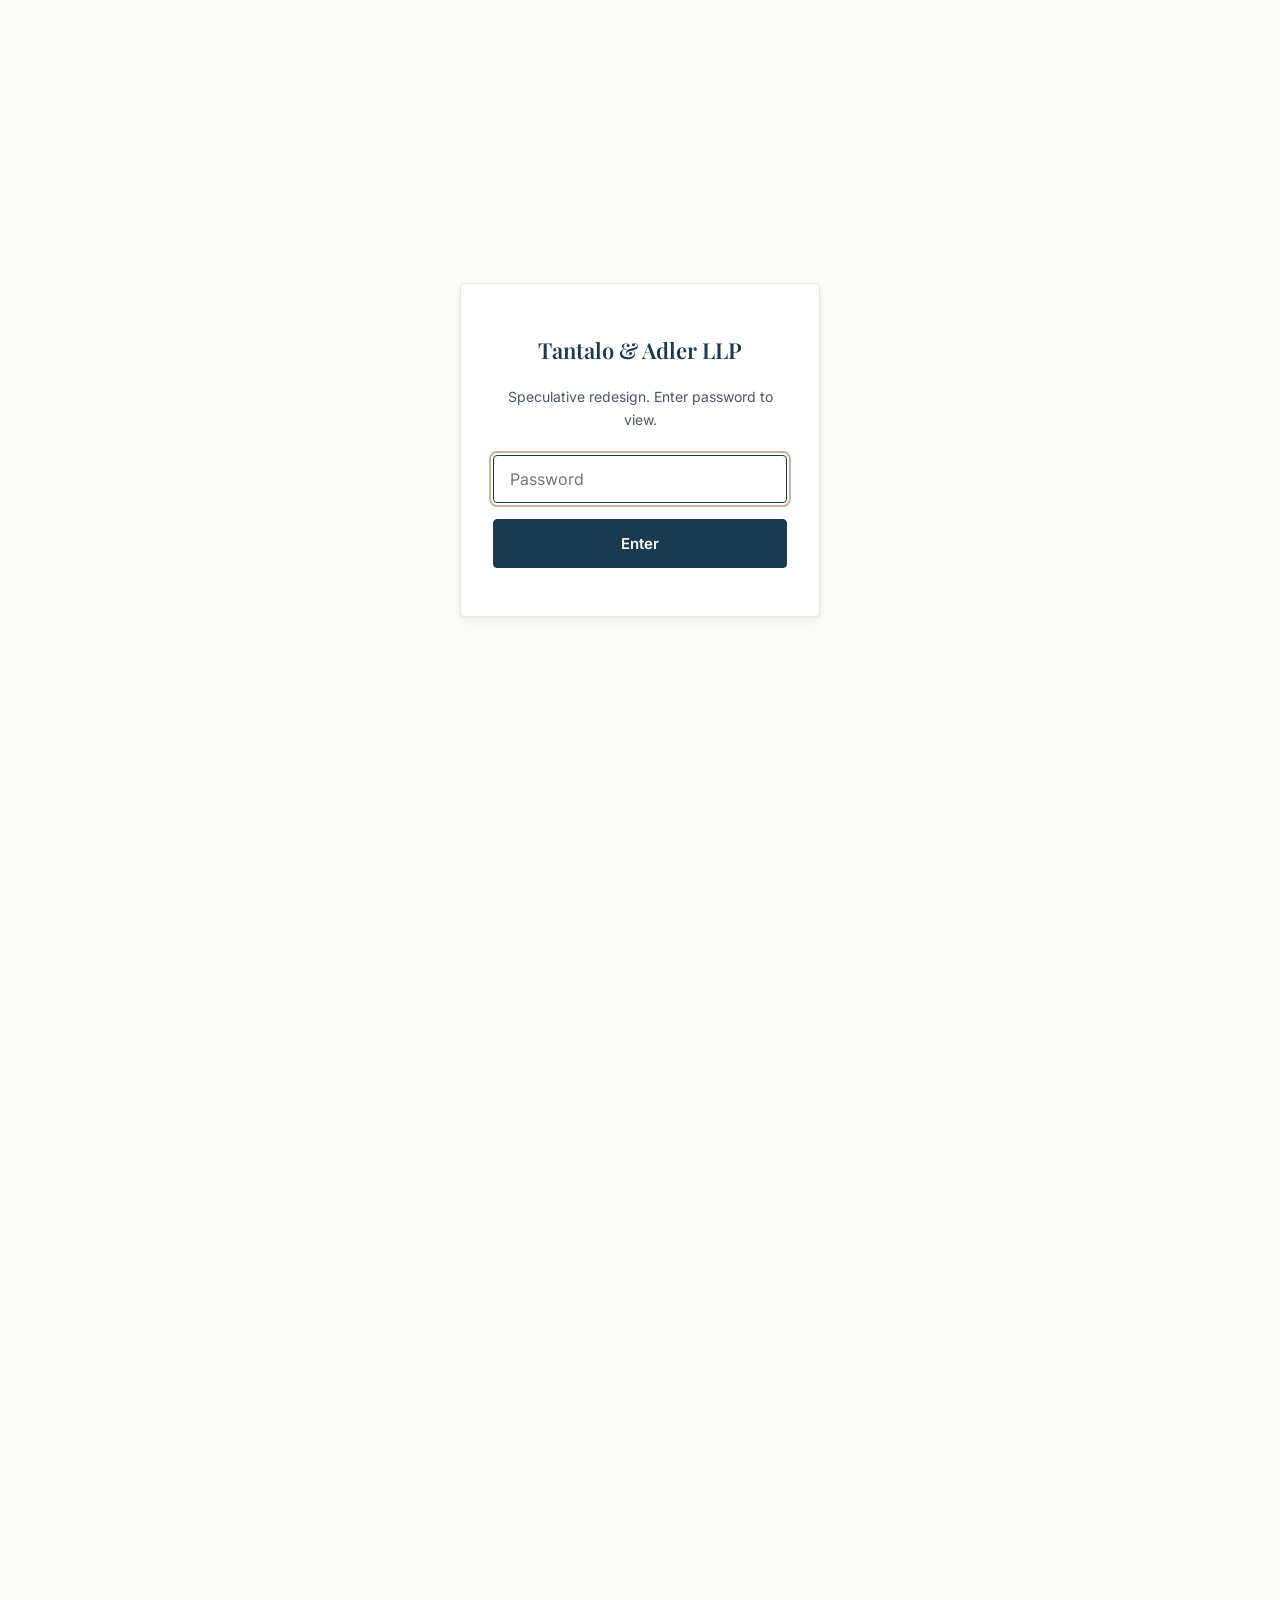
<file: website/index.html>
<!DOCTYPE html>
<html lang="en">
<head>
<meta charset="UTF-8" />
<meta name="viewport" content="width=device-width, initial-scale=1.0" />
<meta name="robots" content="noindex, nofollow" />
<title>Tantalo &amp; Adler LLP · Century City Litigation and Entertainment Counsel</title>
<meta name="description" content="Tantalo & Adler LLP is a Century City boutique handling complex commercial litigation and entertainment matters." />
<link rel="preconnect" href="https://fonts.googleapis.com">
<link rel="preconnect" href="https://fonts.gstatic.com" crossorigin>
<link href="https://fonts.googleapis.com/css2?family=Playfair+Display:wght@600&family=Inter:wght@400;500;600&display=swap" rel="stylesheet">
<link rel="stylesheet" href="style.css">
</head>
<body>

<header class="site-nav">
  <div class="nav-inner">
    <a class="nav-wordmark" href="#top">Tantalo &amp; Adler LLP</a>
    <nav class="nav-links" id="nav-links">
      <a href="#practice">Practice Areas</a>
      <a href="#attorneys">Attorneys</a>
      <a href="#firm">The Firm</a>
      <a href="#contact">Contact</a>
    </nav>
    <div class="nav-phone">
      <a href="tel:+13107348695">310.734.8695</a>
      <button class="nav-toggle" aria-label="Toggle navigation" aria-expanded="false" aria-controls="nav-links">
        <svg width="22" height="22" viewBox="0 0 22 22" fill="none" xmlns="http://www.w3.org/2000/svg">
          <path d="M2 5H20M2 11H20M2 17H20" stroke="currentColor" stroke-width="1.5" stroke-linecap="round"/>
        </svg>
      </button>
    </div>
  </div>
</header>

<main id="top">

  <section class="hero">
    <div class="hero-inner">
      <span class="eyebrow">LOS ANGELES &middot; FORMED 2006</span>
      <h1>Large-firm litigation. Boutique&nbsp;economics.</h1>
      <p class="hero-subhead reveal">A Century City boutique handling complex commercial and entertainment disputes for clients from individual entrepreneurs to the Fortune 500.</p>
      <div class="hero-cta-row">
        <a href="#contact" class="btn btn-primary">Contact the firm</a>
        <a href="tel:+13107348695" class="hero-phone">310.734.8695</a>
      </div>
    </div>
  </section>

  <section class="section" id="practice">
    <div class="container">
      <div class="section-header reveal">
        <h2>Practice Areas</h2>
      </div>
      <div class="practice-grid">
        <article class="practice-card reveal">
          <h3>Complex Business Disputes</h3>
          <p>Extensive experience representing clients across the many facets of complex business disputes, before mediators and arbitrators and in state and federal courts. Deep familiarity with the substantive law that governs them: contracts, intellectual property, securities, employment, and consumer class actions.</p>
        </article>
        <article class="practice-card reveal" style="transition-delay: 80ms;">
          <h3>Media &amp; Entertainment</h3>
          <p>We have represented film and television studios, production companies, and talent agencies in copyright infringement, idea theft, profit participation, contract, fraud, antitrust, unfair competition, defamation, right of privacy, right of publicity, and First Amendment matters. Beyond litigation, we are consulted on production issues across media and negotiate and draft the related agreements.</p>
        </article>
        <article class="practice-card reveal" style="transition-delay: 160ms;">
          <h3>Intellectual Property</h3>
          <p>Patent, trademark, copyright, and trade secret matters in state and federal courts, before the United States Patent and Trademark Office, and before the Trademark Trial and Appeal Board. We also advise outside of litigation and have significant experience negotiating, drafting, and reviewing agreements that license or transfer intellectual property rights.</p>
        </article>
        <article class="practice-card reveal" style="transition-delay: 240ms;">
          <h3>Legal Malpractice Defense</h3>
          <p>We have been engaged by many of the most prominent and profitable law firms in the world, including 5 of the top 25 firms in American Lawyer Media's AM Law 100&reg;. That work has covered malpractice defense, defense of fraud and breach of fiduciary duty claims, and complex law firm withdrawals and disqualification proceedings.</p>
        </article>
        <article class="practice-card reveal" style="transition-delay: 320ms;">
          <h3>Appellate Litigation</h3>
          <p>Appellate proceedings in state and federal court, with broad experience across appellate procedure: traditional post-judgment appeals, expedited post-injunction appeals, and writ proceedings.</p>
        </article>
        <article class="practice-card reveal" style="transition-delay: 400ms;">
          <h3>Corporate Transactions</h3>
          <p>Tantalo &amp; Adler is primarily a litigation and entertainment boutique, but our attorneys handle a range of traditional corporate transactional work: entity formation and maintenance, contract negotiation and review, and non-securities-based transactions.</p>
        </article>
      </div>
    </div>
  </section>

  <section class="section section-cream" id="attorneys">
    <div class="container">
      <div class="section-header reveal">
        <h2>Attorneys</h2>
      </div>
      <div class="attorneys-grid">
        <article class="attorney-card reveal">
          <div class="attorney-portrait">
            <img src="images/joel-hd.png" width="1254" height="1254" alt="Joel M. Tantalo" />
          </div>
          <div class="attorney-body">
            <h3>Joel M. Tantalo</h3>
            <p class="attorney-role">Complex commercial litigation and entertainment</p>
            <p class="attorney-summary">Georgetown Law, J.D. cum laude. Admitted in California and New York.</p>
            <p class="attorney-contact">Direct 310.734.8693 &middot; <a href="mailto:jtantalo@ta-llp.com">jtantalo@ta-llp.com</a></p>
            <div class="attorney-links">
              <a class="link-underline" href="attorney-joel-tantalo.html">Full bio &rarr;</a>
              <a class="link-underline" href="https://www.linkedin.com/in/joeltantalo/" target="_blank" rel="noopener">LinkedIn</a>
            </div>
          </div>
        </article>
        <article class="attorney-card reveal" style="transition-delay: 80ms;">
          <div class="attorney-portrait">
            <img src="images/michael-hd.png" width="1254" height="1254" alt="Michael S. Adler" />
          </div>
          <div class="attorney-body">
            <h3>Michael S. Adler</h3>
            <p class="attorney-role">Complex commercial litigation, intellectual property, and appellate</p>
            <p class="attorney-summary">Yale Law School, J.D. Admitted in California and before the United States Supreme Court.</p>
            <p class="attorney-contact">Direct 310.734.8694 &middot; <a href="mailto:madler@ta-llp.com">madler@ta-llp.com</a></p>
            <div class="attorney-links">
              <a class="link-underline" href="attorney-michael-adler.html">Full bio &rarr;</a>
              <a class="link-underline" href="https://www.linkedin.com/in/michael-adler-bb26762/" target="_blank" rel="noopener">LinkedIn</a>
            </div>
          </div>
        </article>
      </div>
    </div>
  </section>

  <section class="section" id="firm">
    <div class="container">
      <div class="firm-split">
        <div class="firm-image-frame reveal">
          <img src="images/1801-building.png" width="1448" height="1086" alt="1801 Century Park East, the firm's Century City office" />
        </div>
        <div class="firm-text reveal">
          <h2>The Firm</h2>
          <p>Tantalo &amp; Adler represents clients across the full range of complex commercial litigation and entertainment matters. Our attorneys have been retained by individual entrepreneurs and Fortune 500 corporations alike in fraud, intellectual property, contract, unfair competition, employment, and securities disputes. We have represented film and television studios, producers, distributors, and talent agencies in nearly every facet of media and entertainment litigation, and we have defended some of the world's largest and most prominent law firms.</p>
          <p>We are a goal-oriented firm. Our objective is to apply our collective expertise, unique experience, and unrelenting energy to solve your problems and realize your goals, efficiently and cost-effectively. Success is determined through the eyes of our clients.</p>
          <p class="firm-press">The firm's opening was covered by the <em>Los Angeles Daily Journal</em> on October 16, 2006. <a class="link-underline" href="assets/Los_Angeles_Daily_Journal_Article__10_16_06.pdf" target="_blank" rel="noopener">Read the article (PDF)</a></p>
        </div>
      </div>
    </div>
  </section>

  <section class="section section-cream" id="contact">
    <div class="container">
      <div class="section-header reveal">
        <h2>Contact</h2>
      </div>
      <div class="contact-grid">
        <div class="reveal">
          <dl class="contact-block">
            <dt>Address</dt>
            <dd>Tantalo &amp; Adler LLP<br>1801 Century Park East, Suite 2400<br>Los Angeles, CA 90067</dd>
            <dt>Phone</dt>
            <dd><a class="link-underline" href="tel:+13107348695">Main 310.734.8695</a> &middot; Fax 310.734.8696</dd>
          </dl>

          <div class="contact-person">
            <h3>Joel M. Tantalo</h3>
            <div class="contact-person-lines">
              <a class="link-underline" href="tel:+13107348693">Direct 310.734.8693</a>
              <span>&middot;</span>
              <a class="link-underline" href="mailto:jtantalo@ta-llp.com">jtantalo@ta-llp.com</a>
              <span>&middot;</span>
              <a class="link-underline" href="assets/JoelTantalo.vcf" download>V-Card</a>
            </div>
          </div>
          <div class="contact-person">
            <h3>Michael S. Adler</h3>
            <div class="contact-person-lines">
              <a class="link-underline" href="tel:+13107348694">Direct 310.734.8694</a>
              <span>&middot;</span>
              <a class="link-underline" href="mailto:madler@ta-llp.com">madler@ta-llp.com</a>
              <span>&middot;</span>
              <a class="link-underline" href="assets/MichaelAdler.vcf" download>V-Card</a>
            </div>
          </div>
        </div>
        <div class="map-frame reveal" style="transition-delay: 80ms;">
          <iframe
            src="https://www.google.com/maps?q=1801+Century+Park+East,+Los+Angeles,+CA+90067&output=embed"
            loading="lazy"
            referrerpolicy="no-referrer-when-downgrade"
            title="Map of 1801 Century Park East, Los Angeles, CA 90067">
          </iframe>
        </div>
      </div>
    </div>
  </section>

</main>

<footer class="site-footer">
  <div class="footer-inner">
    <div class="footer-col">
      <div class="footer-wordmark">Tantalo &amp; Adler LLP</div>
      <p>1801 Century Park East, Suite 2400<br>Los Angeles, CA 90067</p>
    </div>
    <div class="footer-col">
      <h4>Contact</h4>
      <a href="tel:+13107348695">Main 310.734.8695</a>
      <p>Fax 310.734.8696</p>
      <a href="tel:+13107348693">Tantalo Direct 310.734.8693</a>
      <a href="mailto:jtantalo@ta-llp.com">jtantalo@ta-llp.com</a>
      <a href="tel:+13107348694">Adler Direct 310.734.8694</a>
      <a href="mailto:madler@ta-llp.com">madler@ta-llp.com</a>
    </div>
    <div class="footer-col">
      <h4>Firm</h4>
      <a href="#practice">Practice Areas</a>
      <a href="#attorneys">Attorneys</a>
      <a href="#firm">The Firm</a>
      <a href="#contact">Contact</a>
      <a href="disclaimer.html">Disclaimer</a>
    </div>
  </div>
  <div class="footer-disclaimer">
    <p>Transmission or receipt of information contained on this website does not create an attorney-client relationship. Accordingly, please do not send us any confidential information over the Internet (including via e-mail) without first obtaining the express written consent of one of our attorneys.</p>
  </div>
  <div class="footer-bottom">
    <span>&copy; 2006&ndash;2026 Tantalo &amp; Adler LLP. All rights reserved.</span>
    <a href="disclaimer.html">Disclaimer</a>
  </div>
</footer>

<script src="script.js"></script>
</body>
</html>
</file>
<file: website/style.css>
/* ============================================
   Tantalo & Adler LLP — Design Tokens
   ============================================ */
:root {
  /* Color: Primary */
  --navy: #1a3a52;
  --navy-hover: #143049;
  --navy-tint: #e8edf2;

  /* Color: Surface */
  --off-white: #fafaf7;
  --white: #ffffff;
  --cream: #f5f1e8;
  --border: #e8e4d9;

  /* Color: Accent */
  --taupe: #c9b398;
  --taupe-subtle: #e8dfd1;

  /* Color: Text */
  --charcoal: #2c2c2c;
  --slate: #4a5568;
  --muted-slate: #718096;

  /* Shadows */
  --shadow-card: rgba(26, 58, 82, 0.06) 0px 1px 3px, rgba(26, 58, 82, 0.04) 0px 4px 12px;
  --shadow-hover: rgba(26, 58, 82, 0.10) 0px 4px 16px;

  /* Type */
  --font-display: 'Playfair Display', Georgia, 'Times New Roman', serif;
  --font-body: 'Inter', -apple-system, BlinkMacSystemFont, 'Segoe UI', system-ui, sans-serif;

  /* Spacing scale */
  --sp-1: 4px;
  --sp-2: 8px;
  --sp-3: 12px;
  --sp-4: 16px;
  --sp-6: 24px;
  --sp-8: 32px;
  --sp-12: 48px;
  --sp-16: 64px;
  --sp-24: 96px;
  --sp-32: 128px;

  /* Motion */
  --ease-standard: cubic-bezier(0.4, 0.0, 0.2, 1);
  --ease-enter: cubic-bezier(0.0, 0.0, 0.2, 1);
  --dur-micro: 150ms;
  --dur-standard: 250ms;
  --dur-macro: 400ms;

  --radius: 4px;
}

*, *::before, *::after { box-sizing: border-box; }

html { scroll-behavior: smooth; }

body {
  margin: 0;
  background: var(--off-white);
  color: var(--charcoal);
  font-family: var(--font-body);
  font-size: 17px;
  line-height: 1.65;
  -webkit-font-smoothing: antialiased;
}

h1, h2, h3 {
  font-family: var(--font-display);
  font-weight: 600;
  color: var(--navy);
  margin: 0;
  text-wrap: balance;
}

p { margin: 0 0 var(--sp-4); }

a {
  color: var(--navy);
  text-decoration: none;
}

img { max-width: 100%; display: block; }

.reading-column {
  max-width: 720px;
}

.container {
  max-width: 1200px;
  margin: 0 auto;
  padding: 0 var(--sp-6);
}

/* ============================================
   Password Gate
   ============================================ */
body.gate-active { visibility: hidden; }

.gate-overlay {
  position: fixed;
  inset: 0;
  z-index: 1000;
  background: var(--off-white);
  display: flex;
  align-items: center;
  justify-content: center;
  visibility: visible;
}

.gate-modal {
  background: var(--white);
  border: 1px solid var(--border);
  border-radius: var(--radius);
  box-shadow: var(--shadow-card);
  padding: var(--sp-12) var(--sp-8);
  max-width: 360px;
  width: calc(100% - var(--sp-8));
  text-align: center;
}

.gate-wordmark {
  font-family: var(--font-display);
  font-weight: 600;
  font-size: 22px;
  color: var(--navy);
  margin-bottom: var(--sp-4);
}

.gate-copy {
  font-size: 14px;
  color: var(--slate);
  margin-bottom: var(--sp-6);
}

.gate-form {
  display: flex;
  flex-direction: column;
  gap: var(--sp-4);
}

.gate-input {
  height: 48px;
  padding: 12px 16px;
  border: 1px solid var(--border);
  border-radius: var(--radius);
  font-family: var(--font-body);
  font-size: 16px;
  background: var(--white);
  color: var(--charcoal);
  transition: border-color var(--dur-micro) var(--ease-standard);
}

.gate-input:focus {
  outline: 2px solid var(--taupe);
  outline-offset: 2px;
  border-color: var(--navy);
}

.gate-input.shake {
  animation: shake 200ms var(--ease-standard) 3;
}

@keyframes shake {
  0%, 100% { transform: translateX(0); }
  50% { transform: translateX(8px); }
}

/* ============================================
   Buttons
   ============================================ */
.btn {
  display: inline-flex;
  align-items: center;
  justify-content: center;
  gap: var(--sp-2);
  padding: 14px 28px;
  border-radius: var(--radius);
  font-family: var(--font-body);
  font-size: 15px;
  font-weight: 600;
  letter-spacing: 0.01em;
  cursor: pointer;
  transition: background-color var(--dur-micro) var(--ease-standard),
              transform var(--dur-micro) var(--ease-standard),
              box-shadow var(--dur-micro) var(--ease-standard),
              border-color var(--dur-micro) var(--ease-standard);
  border: 1px solid transparent;
}

.btn-primary {
  background: var(--navy);
  color: var(--white);
  border-color: var(--navy);
}

.btn-primary:hover {
  background: var(--navy-hover);
  border-color: var(--navy-hover);
  transform: translateY(-1px);
  box-shadow: var(--shadow-hover);
}

.btn-primary:active { transform: translateY(0); }

.btn-primary:focus-visible {
  outline: 2px solid var(--taupe);
  outline-offset: 2px;
}

.btn-secondary {
  background: transparent;
  color: var(--navy);
  border: 1px solid var(--navy);
}

.btn-secondary:hover {
  background: var(--navy-tint);
}

.btn-secondary:focus-visible {
  outline: 2px solid var(--taupe);
  outline-offset: 2px;
}

/* Inline / tertiary link with underline reveal */
.link-underline {
  position: relative;
  color: var(--navy);
  font-weight: 500;
  padding-bottom: 2px;
  border-bottom: 1px solid transparent;
  transition: border-color var(--dur-standard) var(--ease-standard);
}

.link-underline:hover {
  border-bottom-color: var(--taupe);
}

.link-underline:focus-visible {
  outline: 2px solid var(--taupe);
  outline-offset: 2px;
}

/* ============================================
   Navigation
   ============================================ */
.site-nav {
  position: sticky;
  top: 0;
  z-index: 100;
  background: var(--off-white);
  border-bottom: 1px solid var(--border);
  height: 72px;
  transition: box-shadow var(--dur-standard) var(--ease-standard);
}

.site-nav.scrolled {
  box-shadow: rgba(26, 58, 82, 0.04) 0px 1px 3px;
}

.nav-inner {
  max-width: 1200px;
  margin: 0 auto;
  padding: 0 var(--sp-6);
  height: 72px;
  display: flex;
  align-items: center;
  justify-content: space-between;
  gap: var(--sp-6);
}

.nav-wordmark {
  font-family: var(--font-display);
  font-weight: 600;
  font-size: 19px;
  color: var(--navy);
  white-space: nowrap;
  transition: color var(--dur-micro) var(--ease-standard);
}

.nav-wordmark:hover {
  color: var(--taupe);
}

.nav-wordmark:focus-visible {
  outline: 2px solid var(--taupe);
  outline-offset: 2px;
}

.nav-wordmark img { height: 32px; display: block; }

.nav-links {
  display: flex;
  align-items: center;
  gap: var(--sp-8);
  list-style: none;
  margin: 0;
  padding: 0;
}

.nav-links a {
  font-size: 15px;
  font-weight: 500;
  color: var(--charcoal);
  padding-bottom: 4px;
  border-bottom: 2px solid transparent;
  transition: border-color var(--dur-micro) var(--ease-standard), color var(--dur-micro) var(--ease-standard);
  white-space: nowrap;
}

.nav-links a:hover {
  border-bottom-color: var(--taupe);
}

.nav-links a:focus-visible {
  outline: 2px solid var(--taupe);
  outline-offset: 2px;
}

.nav-phone {
  display: flex;
  align-items: center;
  gap: var(--sp-8);
}

.nav-phone a {
  font-size: 15px;
  font-weight: 600;
  color: var(--navy);
  white-space: nowrap;
  transition: color var(--dur-micro) var(--ease-standard);
}

.nav-phone a:hover {
  color: var(--taupe);
}

.nav-phone a:focus-visible {
  outline: 2px solid var(--taupe);
  outline-offset: 2px;
}

.nav-toggle {
  display: none;
  background: none;
  border: none;
  cursor: pointer;
  padding: var(--sp-2);
  color: var(--navy);
  transition: color var(--dur-micro) var(--ease-standard);
}

.nav-toggle:hover {
  color: var(--taupe);
}

.nav-toggle:focus-visible {
  outline: 2px solid var(--taupe);
  outline-offset: 2px;
}

@media (max-width: 900px) {
  .nav-links {
    display: none;
    position: absolute;
    top: 72px;
    left: 0;
    right: 0;
    flex-direction: column;
    align-items: flex-start;
    background: var(--off-white);
    border-bottom: 1px solid var(--border);
    padding: var(--sp-4) var(--sp-6) var(--sp-6);
    gap: var(--sp-4);
  }
  .nav-links.is-open { display: flex; }
  .nav-toggle { display: block; }
}

/* ============================================
   Hero
   ============================================ */
.hero {
  position: relative;
  padding: var(--sp-24) 0 var(--sp-16);
  background:
    linear-gradient(135deg, rgba(26, 58, 82, 0.88) 0%, rgba(20, 48, 73, 0.80) 100%),
    url('images/hero-skyline.png') center 60% / cover no-repeat;
  overflow: hidden;
  min-height: 560px;
  display: flex;
  align-items: center;
}

.hero .eyebrow {
  color: rgba(255, 255, 255, 0.85);
}

.hero h1 {
  color: var(--white);
}

.hero .hero-subhead {
  color: rgba(255, 255, 255, 0.82);
}

.hero .hero-phone {
  color: var(--white);
}

.hero .btn-primary {
  background: var(--white);
  color: var(--navy);
  border-color: var(--white);
}

.hero .btn-primary:hover {
  background: var(--cream);
  border-color: var(--cream);
}

.hero-inner {
  max-width: 1200px;
  margin: 0 auto;
  padding: 0 var(--sp-6);
  position: relative;
  z-index: 1;
  max-width: 780px;
}

.eyebrow {
  display: inline-block;
  font-family: var(--font-body);
  font-size: 13px;
  font-weight: 600;
  letter-spacing: 0.08em;
  text-transform: uppercase;
  color: var(--navy);
  margin-bottom: var(--sp-4);
}

.hero h1 {
  font-size: 64px;
  line-height: 1.10;
  letter-spacing: -0.01em;
  margin-bottom: var(--sp-4);
}

.hero-subhead {
  font-size: 19px;
  line-height: 1.60;
  color: var(--slate);
  max-width: 640px;
  margin-bottom: var(--sp-8);
}

.hero-cta-row {
  display: flex;
  align-items: center;
  gap: var(--sp-8);
  flex-wrap: wrap;
}

.hero-phone {
  font-size: 17px;
  font-weight: 600;
  color: var(--navy);
  transition: color var(--dur-micro) var(--ease-standard);
}

.hero-phone:hover {
  color: var(--taupe);
}

.hero-phone:focus-visible {
  outline: 2px solid var(--taupe);
  outline-offset: 2px;
}

/* ============================================
   Section shell
   ============================================ */
.section {
  padding: var(--sp-24) 0;
}

.section-cream {
  background: var(--cream);
}

.section-header {
  margin-bottom: var(--sp-12);
}

.section-header h2 {
  font-size: 48px;
  line-height: 1.15;
  letter-spacing: -0.01em;
}

.section-header p {
  font-size: 19px;
  line-height: 1.60;
  color: var(--slate);
  max-width: 720px;
  margin-top: var(--sp-4);
}

/* ============================================
   Practice Areas — 3-card grid
   ============================================ */
.practice-grid {
  display: grid;
  grid-template-columns: repeat(3, 1fr);
  gap: var(--sp-8);
}

@media (max-width: 1024px) {
  .practice-grid { grid-template-columns: repeat(2, 1fr); }
}

@media (max-width: 640px) {
  .practice-grid { grid-template-columns: 1fr; }
}

.practice-card {
  background: var(--white);
  border: 1px solid var(--border);
  border-radius: var(--radius);
  box-shadow: var(--shadow-card);
  padding: var(--sp-8);
  transition: box-shadow var(--dur-micro) var(--ease-standard),
              border-color var(--dur-micro) var(--ease-standard),
              transform var(--dur-micro) var(--ease-standard);
}

.practice-card:hover {
  box-shadow: var(--shadow-hover);
  border-color: var(--taupe);
  transform: translateY(-1px);
}

.practice-card h3 {
  font-size: 24px;
  line-height: 1.25;
  margin-bottom: var(--sp-3);
}

.practice-card p {
  font-size: 17px;
  color: var(--slate);
  margin-bottom: 0;
}

/* ============================================
   Attorneys — asymmetric split cards
   ============================================ */
.attorneys-grid {
  display: grid;
  grid-template-columns: repeat(2, 1fr);
  gap: var(--sp-8);
}

@media (max-width: 800px) {
  .attorneys-grid { grid-template-columns: 1fr; }
}

.attorney-card {
  background: var(--white);
  border: 1px solid var(--border);
  border-radius: var(--radius);
  box-shadow: var(--shadow-card);
  overflow: hidden;
  display: flex;
  flex-direction: column;
  transition: box-shadow var(--dur-micro) var(--ease-standard),
              border-color var(--dur-micro) var(--ease-standard),
              transform var(--dur-micro) var(--ease-standard);
}

.attorney-card:hover {
  box-shadow: var(--shadow-hover);
  border-color: var(--taupe);
  transform: translateY(-1px);
}

.attorney-portrait {
  width: 100%;
  aspect-ratio: 1 / 1;
}

.attorney-portrait img {
  width: 100%;
  height: 100%;
  object-fit: cover;
}

.attorney-body {
  padding: var(--sp-8);
}

.attorney-body h3 {
  font-size: 24px;
  margin-bottom: var(--sp-1);
}

.attorney-role {
  font-size: 15px;
  font-weight: 500;
  color: var(--slate);
  margin-bottom: var(--sp-2);
}

.attorney-summary {
  font-size: 15px;
  color: var(--slate);
  margin-bottom: var(--sp-3);
}

.attorney-contact {
  font-size: 14px;
  color: var(--muted-slate);
  margin-bottom: var(--sp-3);
}

.attorney-contact a {
  color: var(--navy);
  transition: color var(--dur-micro) var(--ease-standard);
}

.attorney-contact a:hover {
  color: var(--taupe);
}

.attorney-contact a:focus-visible {
  outline: 2px solid var(--taupe);
  outline-offset: 2px;
}

.attorney-links {
  display: flex;
  align-items: center;
  gap: var(--sp-6);
}

/* ============================================
   Firm section — image-left / text-right split
   ============================================ */
.firm-split {
  display: grid;
  grid-template-columns: 1fr 1fr;
  gap: var(--sp-16);
  align-items: center;
}

@media (max-width: 900px) {
  .firm-split { grid-template-columns: 1fr; gap: var(--sp-8); }
}

.firm-image-frame {
  border-radius: var(--radius);
  overflow: hidden;
  border: 1px solid var(--border);
  box-shadow: var(--shadow-card);
  aspect-ratio: 4 / 3;
}

.firm-image-frame img {
  width: 100%;
  height: 100%;
  object-fit: cover;
}

.firm-text h2 {
  font-size: 48px;
  line-height: 1.15;
  letter-spacing: -0.01em;
  margin-bottom: var(--sp-6);
}

.firm-text p {
  font-size: 17px;
  color: var(--charcoal);
}

.firm-press {
  margin-top: var(--sp-6);
  padding-top: var(--sp-6);
  border-top: 1px solid var(--border);
  font-size: 15px;
  color: var(--slate);
}

/* ============================================
   Contact section
   ============================================ */
.contact-grid {
  display: grid;
  grid-template-columns: 1fr 1fr;
  gap: var(--sp-16);
}

@media (max-width: 900px) {
  .contact-grid { grid-template-columns: 1fr; }
}

.contact-block dt {
  font-size: 15px;
  font-weight: 500;
  color: var(--slate);
  margin-top: var(--sp-4);
}

.contact-block dt:first-child { margin-top: 0; }

.contact-block dd {
  margin: var(--sp-1) 0 0;
  font-size: 17px;
  color: var(--charcoal);
}

.contact-person {
  margin-top: var(--sp-8);
  padding-top: var(--sp-6);
  border-top: 1px solid var(--border);
}

.contact-person h3 {
  font-family: var(--font-body);
  font-size: 17px;
  font-weight: 600;
  color: var(--navy);
  margin-bottom: var(--sp-1);
}

.contact-person-lines {
  font-size: 15px;
  color: var(--slate);
  display: flex;
  flex-wrap: wrap;
  gap: var(--sp-1) var(--sp-2);
  align-items: center;
  margin-top: var(--sp-1);
}

.map-frame {
  border-radius: var(--radius);
  overflow: hidden;
  border: 1px solid var(--border);
  box-shadow: var(--shadow-card);
  min-height: 320px;
}

.map-frame iframe {
  width: 100%;
  height: 100%;
  min-height: 320px;
  border: 0;
  display: block;
}

/* ============================================
   Footer
   ============================================ */
.site-footer {
  background: linear-gradient(135deg, var(--navy) 0%, var(--navy-hover) 100%);
  color: rgba(255, 255, 255, 0.85);
  padding: var(--sp-16) 0 var(--sp-8);
}

.footer-inner {
  max-width: 1200px;
  margin: 0 auto;
  padding: 0 var(--sp-6);
  display: grid;
  grid-template-columns: 1.2fr 1fr 1fr;
  gap: var(--sp-12);
}

@media (max-width: 800px) {
  .footer-inner { grid-template-columns: 1fr; gap: var(--sp-8); }
}

.footer-wordmark {
  font-family: var(--font-display);
  font-size: 20px;
  font-weight: 600;
  color: var(--white);
  margin-bottom: var(--sp-4);
}

.footer-col h4 {
  font-family: var(--font-body);
  font-size: 13px;
  font-weight: 600;
  letter-spacing: 0.08em;
  text-transform: uppercase;
  color: rgba(255, 255, 255, 0.6);
  margin-bottom: var(--sp-4);
}

.footer-col p, .footer-col a {
  font-size: 15px;
  color: rgba(255, 255, 255, 0.85);
  display: block;
  margin-bottom: var(--sp-2);
}

.footer-col a {
  transition: color var(--dur-micro) var(--ease-standard);
}

.footer-col a:hover {
  color: var(--taupe);
}

.footer-col a:focus-visible {
  outline: 2px solid var(--taupe);
  outline-offset: 2px;
}

.footer-disclaimer {
  max-width: 1200px;
  margin: var(--sp-12) auto 0;
  padding: var(--sp-8) var(--sp-6) 0;
  border-top: 1px solid rgba(255, 255, 255, 0.15);
  font-size: 12px;
  font-weight: 500;
  letter-spacing: 0.04em;
  line-height: 1.5;
  color: rgba(255, 255, 255, 0.55);
}

.footer-disclaimer p { margin-bottom: var(--sp-3); }

.footer-bottom {
  max-width: 1200px;
  margin: var(--sp-6) auto 0;
  padding: 0 var(--sp-6);
  display: flex;
  justify-content: space-between;
  flex-wrap: wrap;
  gap: var(--sp-3);
  font-size: 12px;
  color: rgba(255, 255, 255, 0.5);
}

.footer-bottom a {
  color: rgba(255, 255, 255, 0.5);
  transition: color var(--dur-micro) var(--ease-standard);
}
.footer-bottom a:hover { color: var(--taupe); }
.footer-bottom a:focus-visible {
  outline: 2px solid var(--taupe);
  outline-offset: 2px;
}

/* ============================================
   Bio pages
   ============================================ */
.bio-header {
  padding: var(--sp-16) 0 var(--sp-12);
}

.bio-header-inner {
  display: flex;
  gap: var(--sp-8);
  align-items: flex-start;
  flex-wrap: wrap;
}

.bio-portrait {
  flex: none;
  width: 220px;
  height: 220px;
  border-radius: var(--radius);
  overflow: hidden;
  border: 1px solid var(--border);
  box-shadow: var(--shadow-card);
}

@media (max-width: 480px) {
  .bio-portrait {
    width: 160px;
    height: 160px;
  }
}

.bio-portrait img {
  width: 100%;
  height: 100%;
  object-fit: cover;
}

.bio-header h1 {
  font-size: 48px;
  line-height: 1.15;
  letter-spacing: -0.01em;
}

.bio-title {
  font-size: 17px;
  color: var(--slate);
  margin-top: var(--sp-2);
}

.bio-quick-actions {
  display: flex;
  align-items: center;
  flex-wrap: wrap;
  gap: var(--sp-6);
  margin-top: var(--sp-6);
}

.bio-quick-actions .bio-quick-links {
  display: flex;
  align-items: center;
  flex-wrap: wrap;
  gap: var(--sp-1) var(--sp-3);
  font-size: 15px;
  color: var(--slate);
}

/* Bio content section sits directly under the header — needs less top air than a fresh section */
.section.bio-content {
  padding-top: var(--sp-8);
}

.bio-layout {
  display: grid;
  grid-template-columns: 320px 1fr;
  gap: var(--sp-12);
  align-items: start;
}

@media (max-width: 900px) {
  .bio-layout { grid-template-columns: 1fr; gap: var(--sp-8); }
}

.credential-rail {
  background: var(--white);
  border: 1px solid var(--border);
  border-radius: var(--radius);
  box-shadow: var(--shadow-card);
  padding: var(--sp-8);
  /* Pulls the box up by its own top padding + border so the first label
     lines up with the narrative column's first line, instead of sitting
     visibly lower due to the card's internal padding. */
  margin-top: calc(-1px - var(--sp-8));
}

.credential-rail dt {
  font-size: 12px;
  font-weight: 600;
  letter-spacing: 0.06em;
  text-transform: uppercase;
  color: var(--muted-slate);
  margin-top: var(--sp-6);
  padding-top: var(--sp-6);
  border-top: 1px solid var(--border);
}

.credential-rail dt:first-child {
  margin-top: 0;
  padding-top: 0;
  border-top: none;
}

.credential-rail dd {
  margin: var(--sp-2) 0 0;
  font-size: 16px;
  line-height: 1.5;
  color: var(--charcoal);
}

.credential-rail dd a {
  color: var(--navy);
  transition: color var(--dur-micro) var(--ease-standard);
}

.credential-rail dd a:hover {
  color: var(--taupe);
}

.credential-rail dd a:focus-visible {
  outline: 2px solid var(--taupe);
  outline-offset: 2px;
}

.bio-narrative p {
  font-size: 17px;
  line-height: 1.65;
  color: var(--charcoal);
  margin-bottom: var(--sp-6);
}

/* ============================================
   Disclaimer page
   ============================================ */
.disclaimer-body p {
  font-size: 17px;
  line-height: 1.65;
  color: var(--charcoal);
  margin-bottom: var(--sp-6);
}

/* ============================================
   Scroll reveal
   ============================================ */
.reveal {
  opacity: 0;
  transform: translateY(12px);
  transition: opacity var(--dur-standard) var(--ease-enter),
              transform var(--dur-standard) var(--ease-enter);
}

.reveal.is-visible {
  opacity: 1;
  transform: translateY(0);
}

/* ============================================
   Responsive section padding
   ============================================ */
@media (max-width: 1024px) {
  .section, .hero { padding-top: var(--sp-16); padding-bottom: var(--sp-16); }
}

@media (max-width: 640px) {
  .section, .hero { padding-top: var(--sp-12); padding-bottom: var(--sp-12); }
  .hero h1 { font-size: 36px; }
  .section-header h2 { font-size: 32px; }
  .firm-text h2 { font-size: 32px; }
  .bio-header h1 { font-size: 32px; }
}

@media (min-width: 641px) and (max-width: 1024px) {
  .hero h1 { font-size: 48px; }
}

/* ============================================
   Reduced motion
   ============================================ */
@media (prefers-reduced-motion: reduce) {
  *, *::before, *::after {
    animation-duration: 0.01ms !important;
    animation-iteration-count: 1 !important;
    transition-duration: 0.01ms !important;
    scroll-behavior: auto !important;
  }
}
</file>
